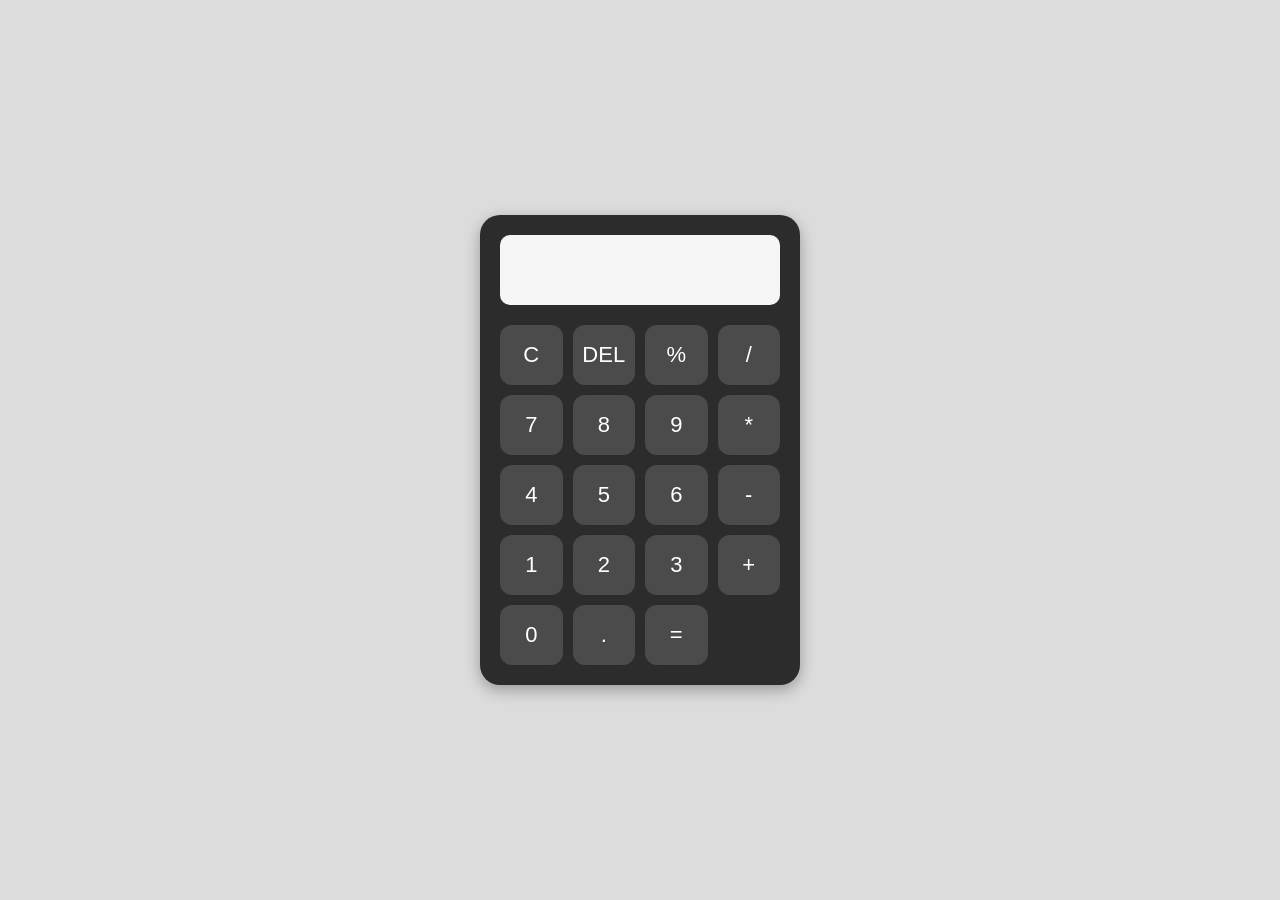
<file: calculator-project/index.html>
<!DOCTYPE html>
<html lang="en">
    <head>
        <meta charset="UTF-8">
        <meta name="viewport" content="width=device-width,initial-scale=1.0">
        <title>Calculator</title>
        <link rel="stylesheet" href="style.css">
    </head>
    <body>
        <div class="calculator">
            <input type="text" id="display" disabled>
            <div class="buttons">
                <button onclick="cleardisplay()">C</button>
                <button onclick="deletelast()">DEL</button>
                <button onclick="appendvalue('%')">%</button>
                <button onclick="appendvalue('/')">/</button>
                <button onclick="appendvalue('7')">7</button>
                <button onclick="appendvalue('8')">8</button>
                <button onclick="appendvalue('9')">9</button>
                <button onclick="appendvalue('*')">*</button>
                <button onclick="appendvalue('4')">4</button>
                <button onclick="appendvalue('5')">5</button>
                <button onclick="appendvalue('6')">6</button>
                <button onclick="appendvalue('-')">-</button>
                <button onclick="appendvalue('1')">1</button>
                <button onclick="appendvalue('2')">2</button>
                <button onclick="appendvalue('3')">3</button>
                <button onclick="appendvalue('+')">+</button>
                <button onclick="appendvalue('0')">0</button>
                <button onclick="appendvalue('.')">.</button>
                <button onclick="calculate()">=</button>
            </div>
        </div>
        <script src="script.js"></script>
    </body>
</html>
</file>
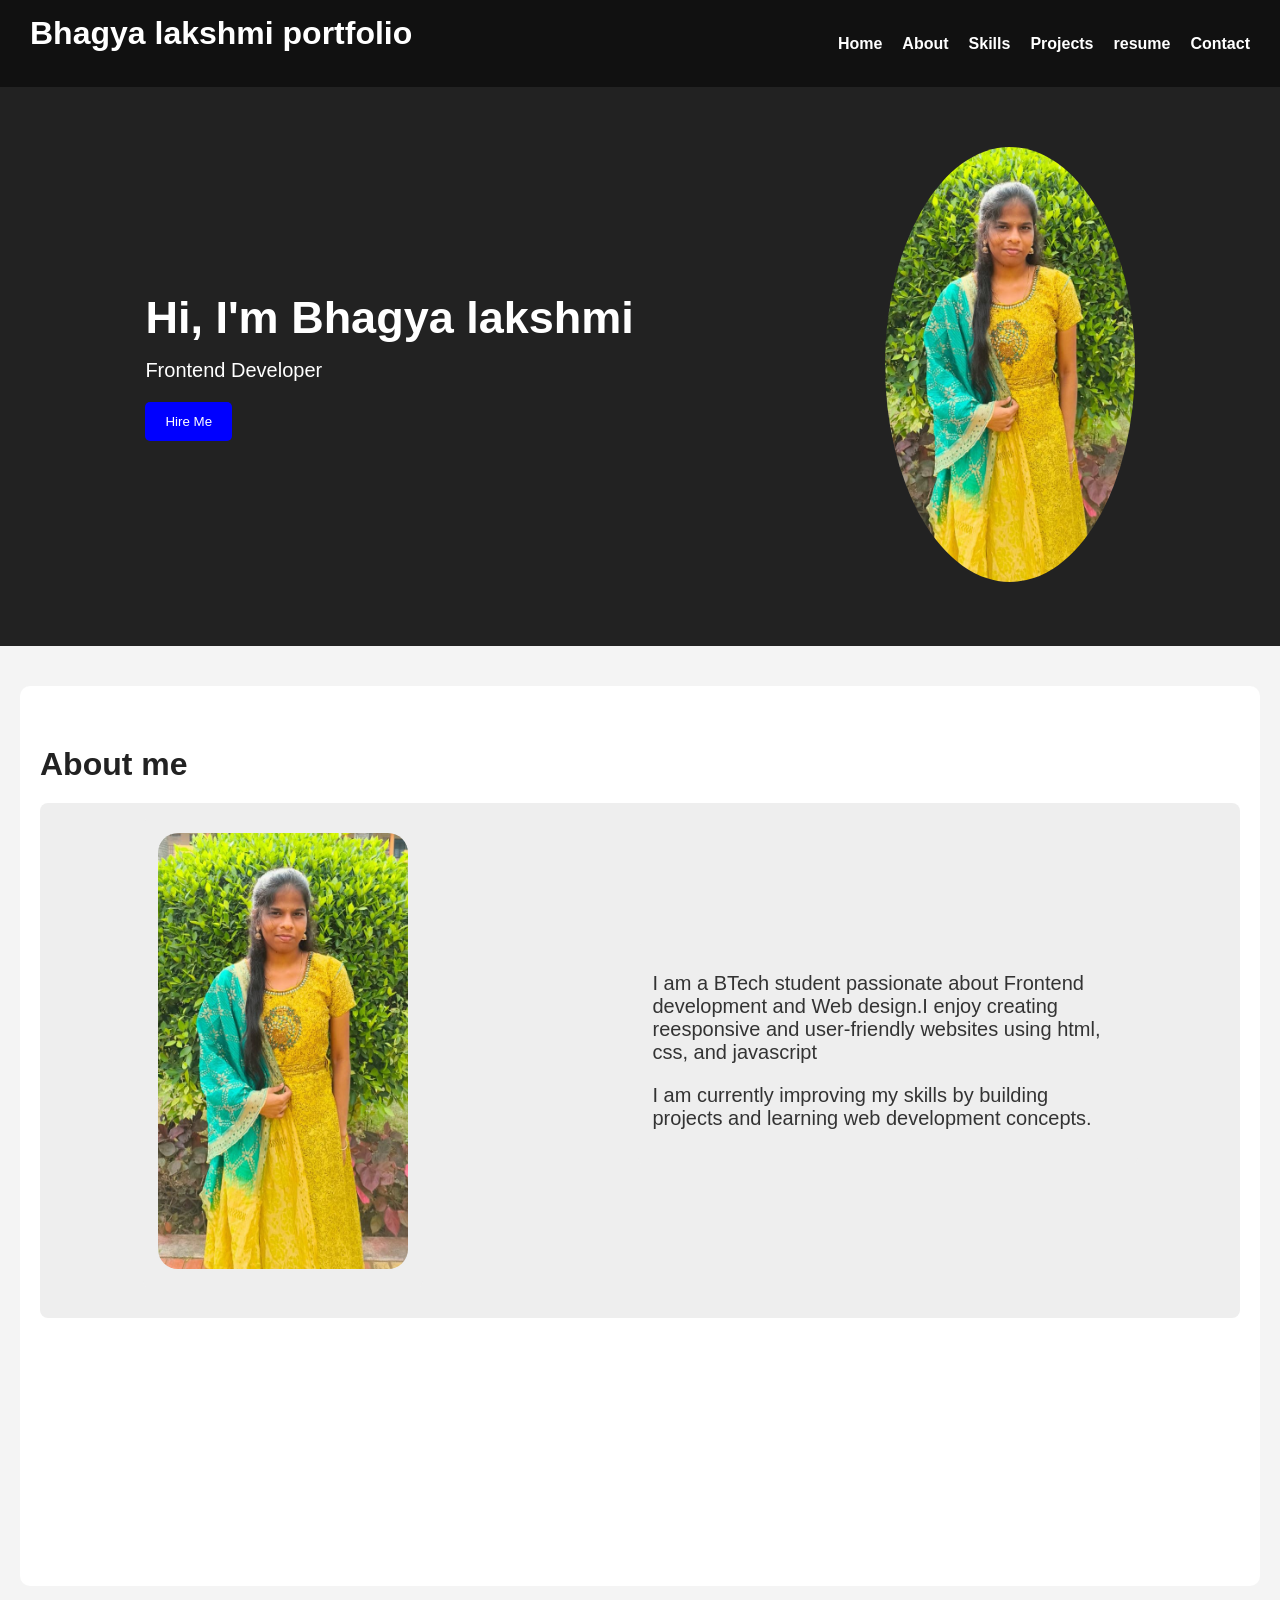
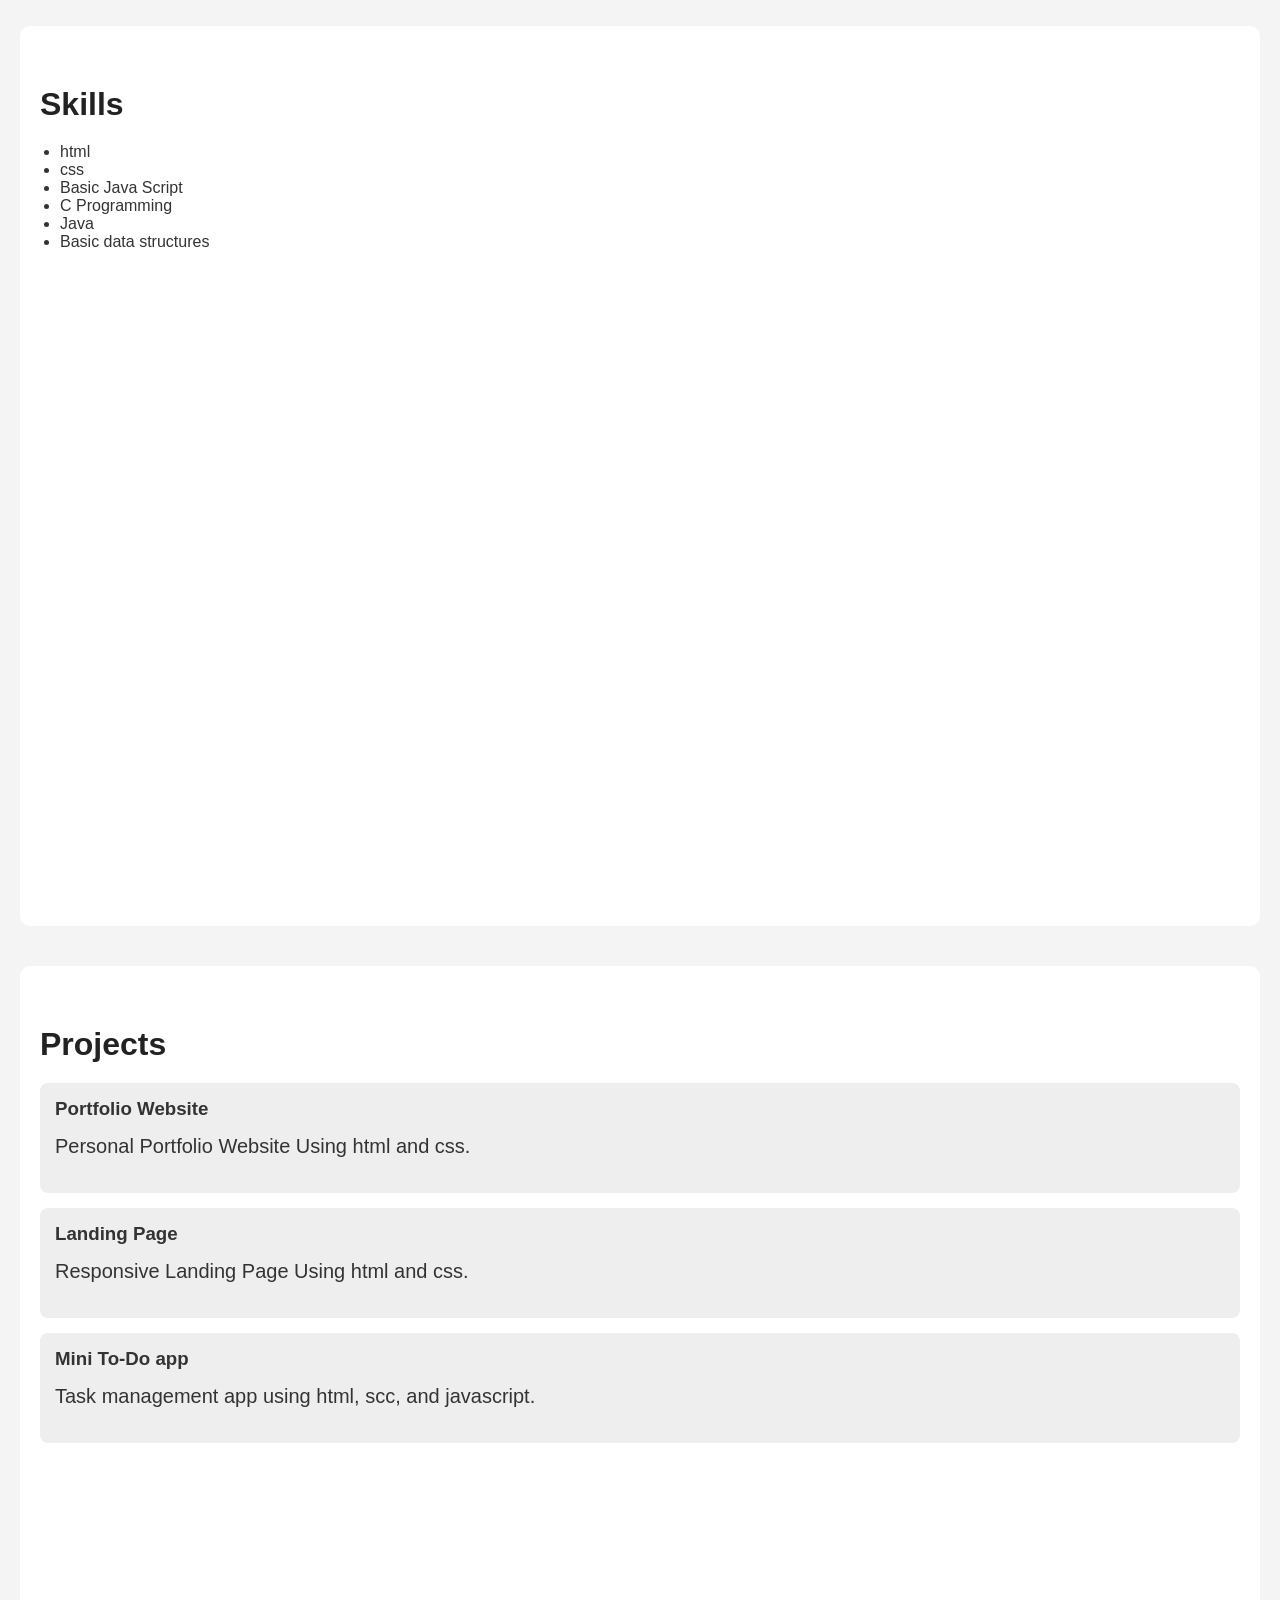
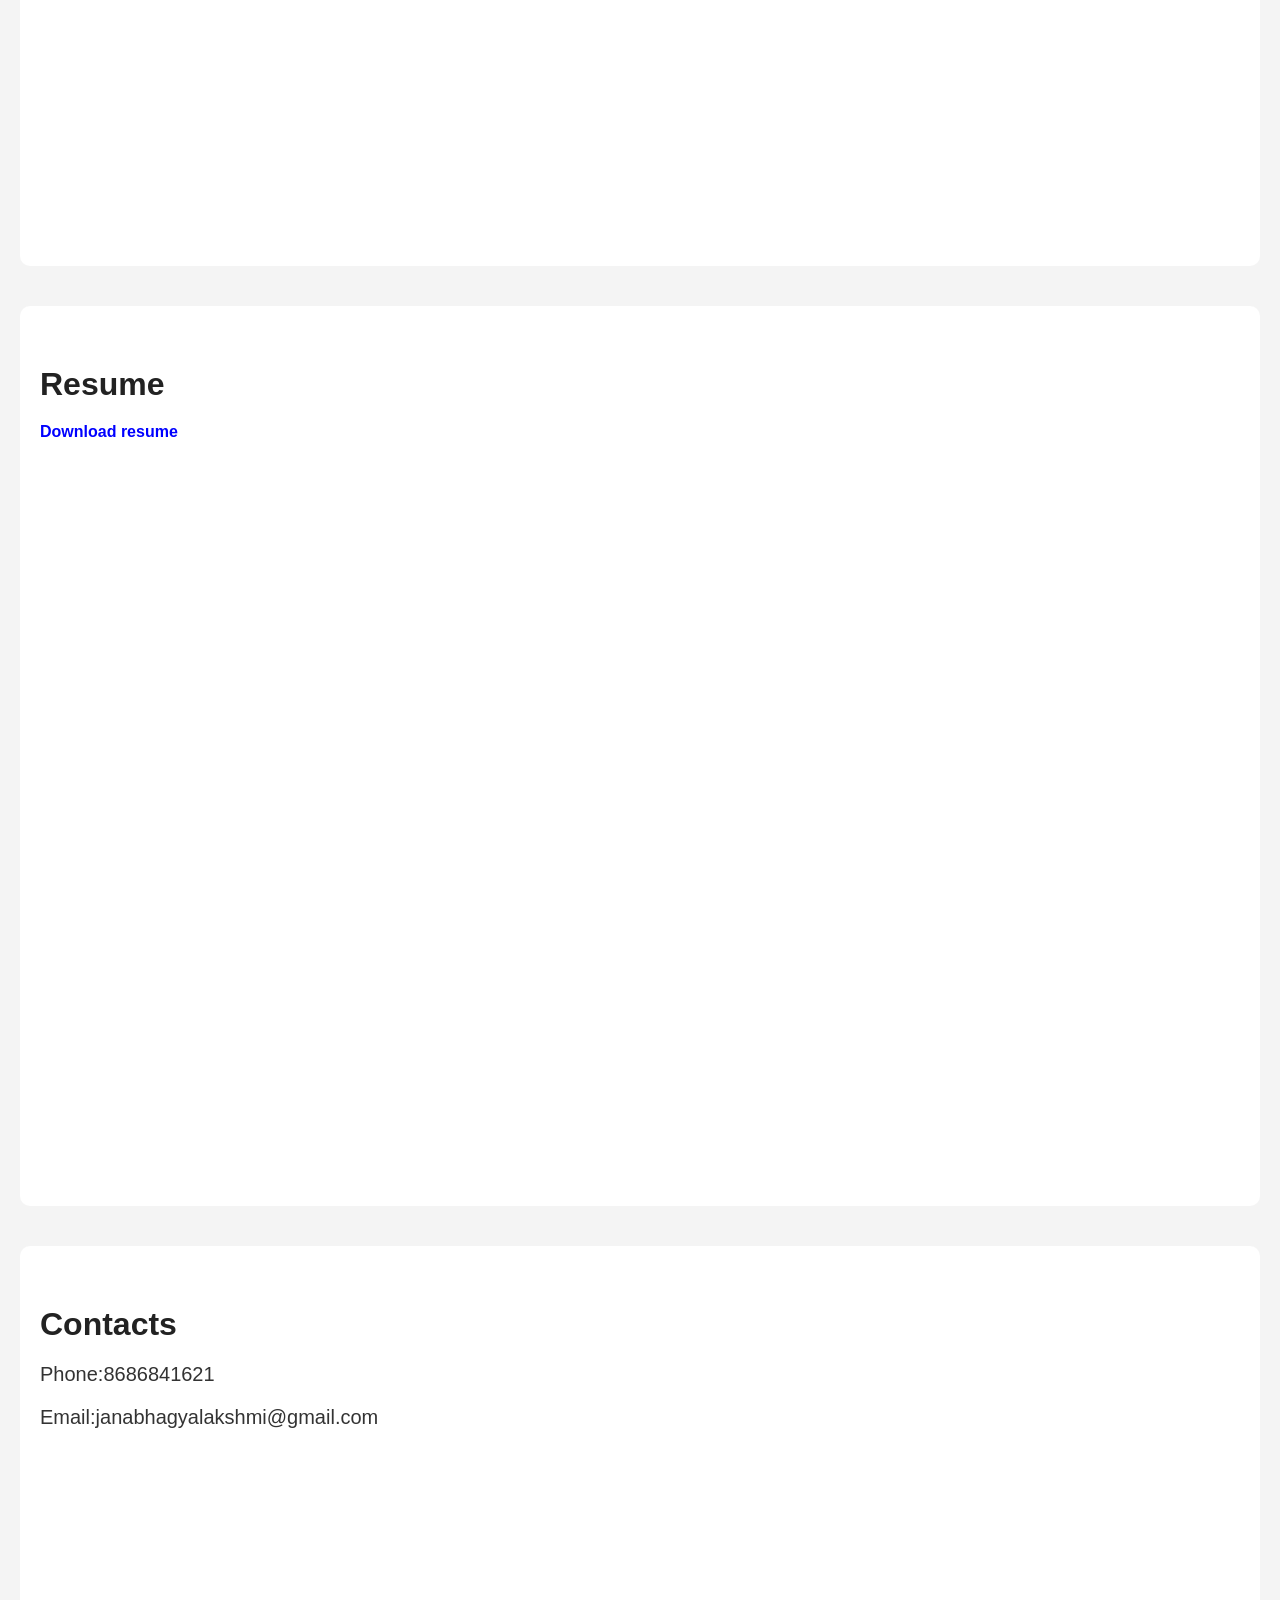
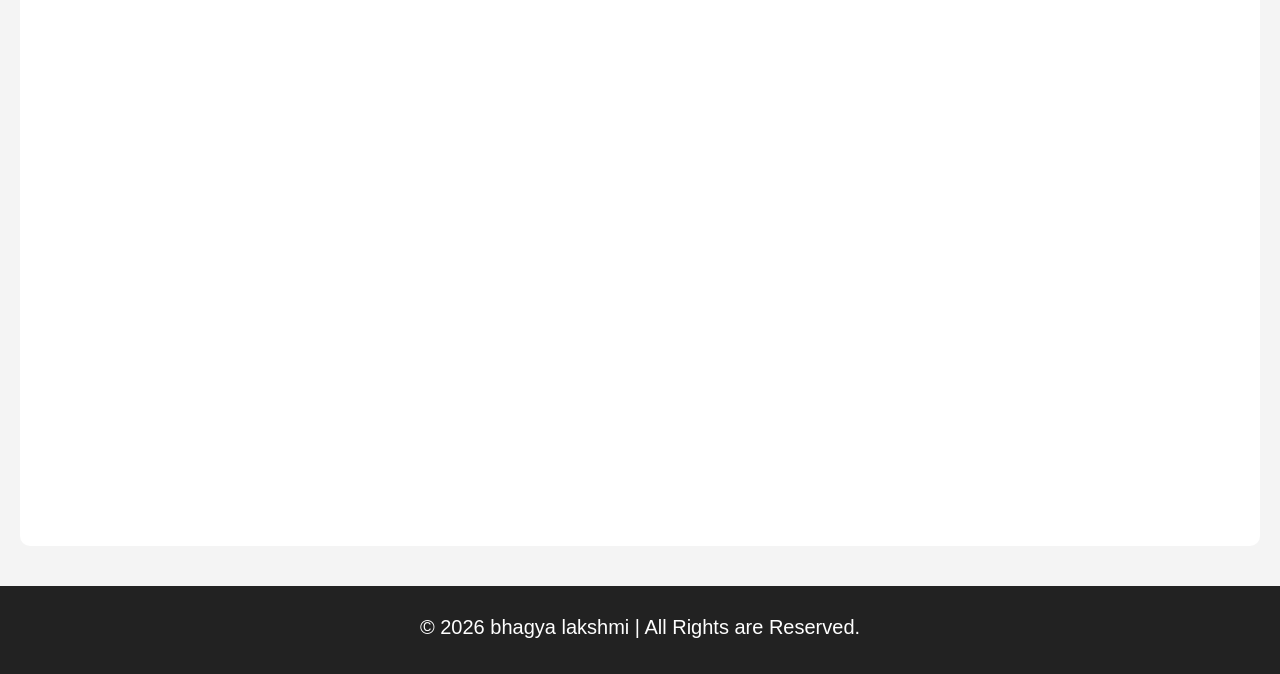
<file: portfolio/index.html>
<!DOCTYPE html>
<html lang="en">
    <head>
        <meta charset="UTF-8">
        <meta name="viewport"
        content="width=device-width
        initial-scale=1.0">
        <title>bhagya lakshmi portfolio</title>
        <link rel="stylesheet" href="style.css">
    </head>
    <body>
        <nav>
            <h2>Bhagya lakshmi portfolio</h2>
            <ul>
                <li><a href="">Home</a></li>
                <li><a href="#About">About</a></li>
                <li><a href="#Skills">Skills</a></li>
                <li><a href="#projects">Projects</a></li>
                <li><a href="#resume">resume</a></li>
                <li><a href="#Contact">Contact</a></li>
            </ul>
        </nav>
        <header>
            <div class="header-text">
              <h1>Hi, I'm Bhagya lakshmi</h1>
              <p>Frontend Developer</p>
              <a href="#Contact">
              <button>Hire Me</button>
              </a>
            </div>
            <div class="header-image">
              <img src="profile.jpeg" alt="profile photo"
            </div>
        </header>
        <section id="About">
            <h2>About me</h2>
            <div class="about-container">
                <div class="about-image">
                    <img src="profile.jpeg" alt="profile photo">
                </div>
                <div class="about-text">
                    <p>I am a BTech student passionate about Frontend development and Web design.I enjoy creating reesponsive and user-friendly websites using html, css, and javascript</p>
                    <p>
                        I am currently improving my skills by building projects and learning web development concepts.
                    </p>
                </div>
            </div>
        </section>
        <section id="Skills">
            <h2>Skills</h2>
            <ul>
                <li>html</li>
                <li>css</li>
                <li>Basic Java Script</li>
                <li>C Programming</li>
                <li>Java</li>
                <li>Basic data structures</li>
            </ul>
        </section>
        <section id="projects">
            <h2>Projects</h2>
            <div>
                <h3>Portfolio Website</h3>
                <p>Personal Portfolio Website Using html and css.</p>
            </div>
            <div>
                <h3>Landing Page</h3>
                <p>Responsive Landing Page Using html and css.</p>
            </div>
            <div>
                <h3>Mini To-Do app</h3>
                <p>Task management app using html, scc, and javascript.</p>
            </div>
        </section>
        <section id="resume">
            <h2>Resume</h2>
            <a href="resume.pdf" download>
                Download resume
            </a>
        </section>
        <section id="Contact">
            <h2>Contacts</h2>
            <p>Phone:8686841621</p>
            <p>Email:janabhagyalakshmi@gmail.com</p>
        </section>
        <footer>
            <p>&copy; 2026 bhagya lakshmi | All Rights are Reserved.</p>
        </footer>
    </body>
</html>
</file>
<file: calculator-project/style.css>
*{
    margin: 0;
    padding: 0;
    box-sizing: border-box;
    font-family: Arial, sans-serif;
}

body{
    height: 100vh;
    display: flex;
    justify-content: center;
    align-items: center;
    background: #dcdcdc;
}

.calculator{
    background: #2c2c2c;
    padding: 20px;
    border-radius: 20px;
    width: 320px;
    box-shadow: 0 5px 15px rgba(0,0,0,0.3);
}

#display{
    width: 100%;
    height: 70px;
    margin-bottom: 20px;
    border: none;
    border-radius: 10px;
    text-align: right;
    font-size: 28px;
    padding: 10px;
    background: #f5f5f5;
}

.buttons{
    display: grid;
    grid-template-columns: repeat(4,1fr);
    gap: 10px;
}

button{
    height: 60px;
    border: none;
    border-radius: 12px;
    font-size: 22px;
    cursor: pointer;
    background: #4b4b4b;
    color: white;
    transition: 0.2s;
}

button:hover{
    background: #666;
}

.zero{
    grid-column: span 2;
}
</file>
<file: portfolio/style.css>
*{
    margin: 0;
    padding: 0;
    box-sizing: border-box;
}
body{
    font-family: Arial, sans-serif;
    background-color: #f4f4f4;
    color: #333;
}
header{
    background-color: #222;
    color: white;
    display: flex;
    justify-content: space-around;
    align-items: center;
    padding: 60px 20px;
    flex-wrap: wrap;
}
header h1{
    font-size: 45px;
    max-width: 500px;
    color: white;
    margin-bottom: 15px;
}
header p{
    margin-top: 15px 0;
    font-size: 20px;
    margin-bottom: 20px;
}
button{
    background-color: blue;
    color: white;
    border: none;
    padding: 12px 20px;
    border-radius: 5px;
    cursor: pointer;
    transition: 0.3s;
}
img{
    width: 250px;
    border-radius: 50%;
}
ul{
    margin-left: 20px;
}
section div{
    background-color:#eee;
    padding: 15px;
    margin-bottom: 15px;
    border-radius: 8px;
}
a{
    text-decoration: none;
    color: blue;
    font-weight: bold;
}
footer{
    background-color: #222;
    color: white;
    text-align: center;
    padding: 15px;
    margin-top: 20px;
}
nav{
    background-color: #111;
    color: white;
    display: flex;
    justify-content: space-between;
    align-items: center;
    padding: 15px 30px;
}
nav ul{
    display: flex;
    list-style: none;
}
nav ul li{
    margin-left: 20px;
}
nav ul li a{
    color: white;
    text-decoration: none;
}
nav ul li a:hover{
    color: lightblue;
}
button:hover{
    background-color: darkblue;
}
html{
    scroll-behavior: smooth;
}
section{
    background-color: white;
    margin: 40px 20px;
    padding: 60px 20px;
    border-radius: 10px;
    min-height: 100vh;
}
nav h2{
    font-size:32px;
    max-width: 500px;
    color: white;
    margin-bottom: 20px;
}
h2{
    font-size:32px;
    max-width: 500px;
    color: #222;
    margin-bottom: 20px;
}
p{
    margin: 15px 0;
    font-size: 20px;
    margin-bottom: 20px;
}
.about-container{
    display: flex;
    align-items: center;
    justify-content: space-around;
    gap: 40px;
    flex-wrap: wrap;
}
.about-text{
    max-width: 500px;
}
.about-image img{
    width: 250px;
    border-radius: 20px;
}
</file>
